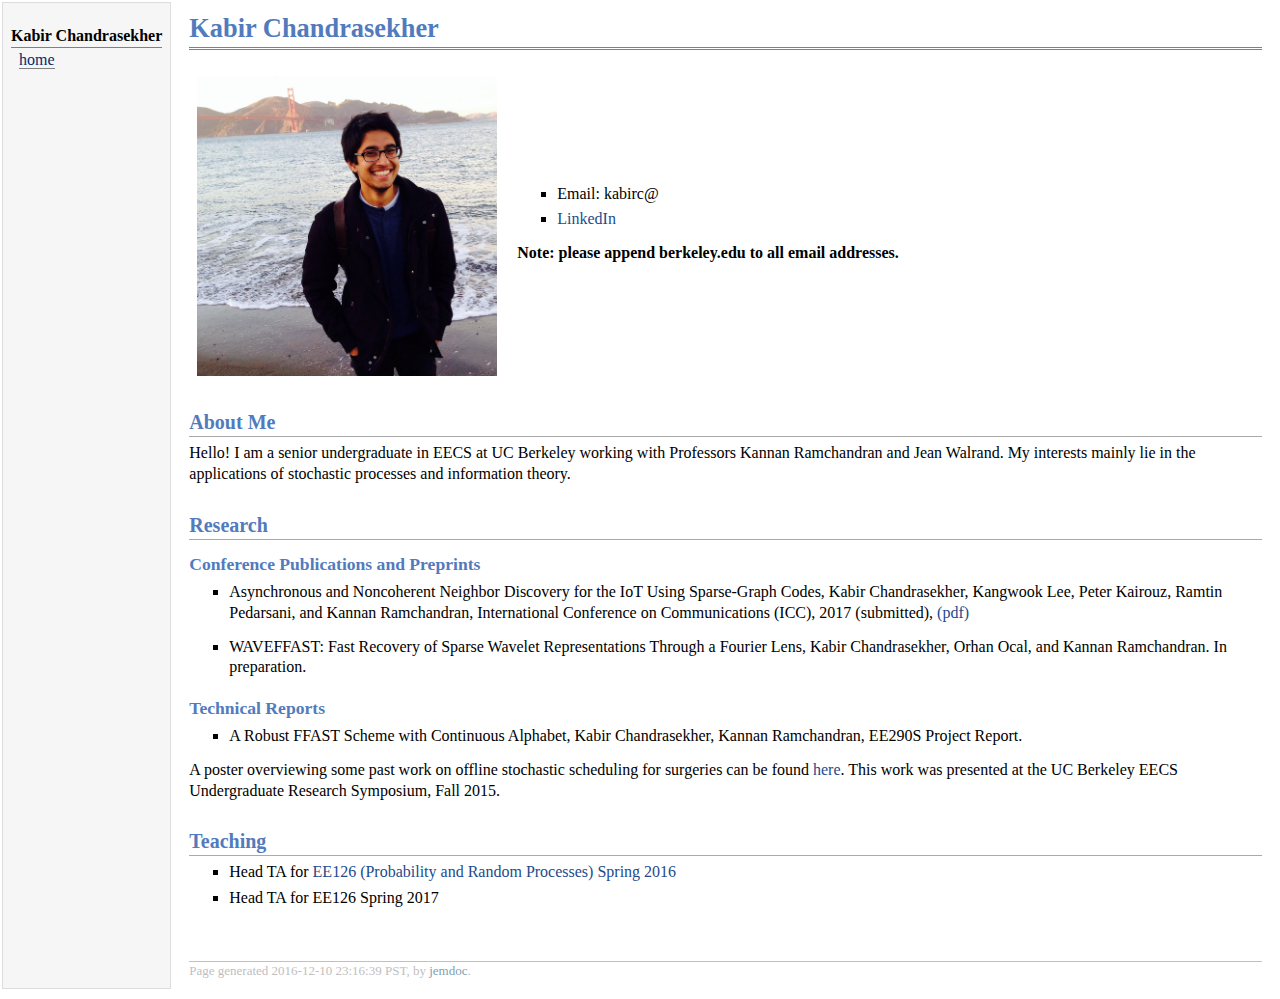
<file: index.html>
<!DOCTYPE html PUBLIC "-//W3C//DTD XHTML 1.1//EN"
  "http://www.w3.org/TR/xhtml11/DTD/xhtml11.dtd">
<html xmlns="http://www.w3.org/1999/xhtml" xml:lang="en">
<head>
<meta name="generator" content="jemdoc, see http://jemdoc.jaboc.net/" />
<meta http-equiv="Content-Type" content="text/html;charset=utf-8" />
<link rel="stylesheet" href="default.css" type="text/css" />
<title>Kabir Chandrasekher </title>
</head>
<body>
<table summary="Table for page layout." id="tlayout">
<tr valign="top">
<td id="layout-menu">
<div class="menu-category">Kabir Chandrasekher</div>
<div class="menu-item"><a href="index.html" class="current">home</a></div>
</td>
<td id="layout-content">
<div id="toptitle">
<h1>Kabir Chandrasekher </h1>
</div>
<table class="imgtable"><tr><td>
<img src="kabirc.jpg" alt="300" width="300px" />&nbsp;</td>
<td align="left"><ul>
<li><p>Email: kabirc@</p>
</li>
<li><p><a href="https://www.linkedin.com/pub/kabir-chandrasekher/7b/640/2b6">LinkedIn</a> </p>
</li>
</ul>
<p><b>Note: please append berkeley.edu to all email addresses.</b></p>
</td></tr></table>
<h2>About Me</h2>
<p>Hello! I am a senior undergraduate in EECS at UC Berkeley working with Professors 
Kannan Ramchandran and Jean Walrand.  My interests
mainly lie in the applications of stochastic processes and information theory.  </p>
<h2>Research</h2>
<h3>Conference Publications and Preprints</h3>
<ul>
<li><p>Asynchronous and Noncoherent Neighbor Discovery for the IoT Using Sparse-Graph Codes, 
Kabir Chandrasekher, Kangwook Lee, Peter Kairouz, Ramtin Pedarsani, and Kannan Ramchandran, 
International Conference on Communications (ICC), 2017 (submitted), 
<a href="files/asaffron_ICC2017.pdf">(pdf)</a> </p>
</li>
</ul>
<ul>
<li><p>WAVEFFAST: Fast Recovery of Sparse Wavelet Representations Through a Fourier Lens, 
Kabir Chandrasekher, Orhan Ocal, and Kannan Ramchandran. In preparation.</p>
</li>
</ul>
<h3>Technical Reports</h3>
<ul>
<li><p>A Robust FFAST Scheme with Continuous Alphabet, Kabir Chandrasekher, Kannan Ramchandran, 
EE290S Project Report. </p>
</li>
</ul>
<p>A poster overviewing some past work on offline stochastic scheduling for surgeries can be 
found <a href="Symposium_Poster.pdf">here</a>.  This work was presented at the UC Berkeley 
EECS Undergraduate Research Symposium, Fall 2015.</p>
<h2>Teaching</h2>
<ul>
<li><p>Head TA for <a href="https://inst.eecs.berkeley.edu/~ee126/sp16/">EE126 (Probability and Random Processes) Spring 2016</a></p>
</li>
<li><p>Head TA for EE126 Spring 2017</p>
</li>
</ul>
<div id="footer">
<div id="footer-text">
Page generated 2016-12-10 23:16:39 PST, by <a href="http://jemdoc.jaboc.net/">jemdoc</a>.
</div>
</div>
</td>
</tr>
</table>
</body>
</html>
</file>
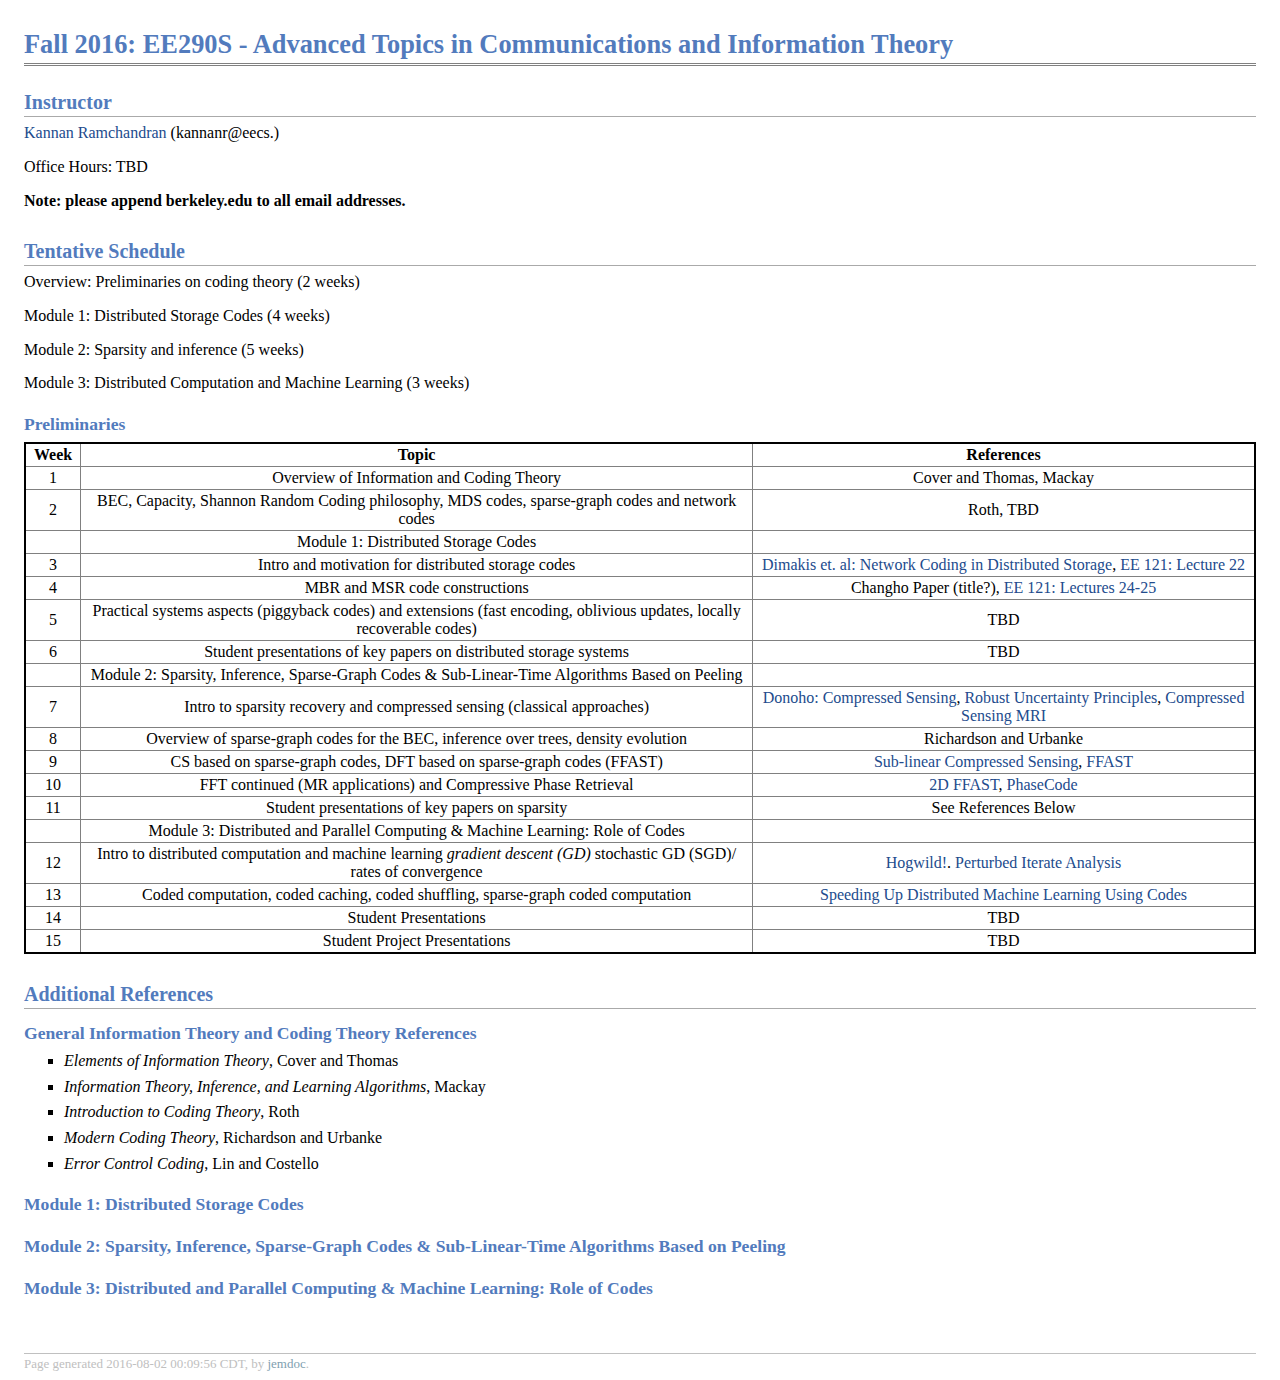
<file: 290s.html>
<!DOCTYPE html PUBLIC "-//W3C//DTD XHTML 1.1//EN"
  "http://www.w3.org/TR/xhtml11/DTD/xhtml11.dtd">
<html xmlns="http://www.w3.org/1999/xhtml" xml:lang="en">
<head>
<meta name="generator" content="jemdoc, see http://jemdoc.jaboc.net/" />
<meta http-equiv="Content-Type" content="text/html;charset=utf-8" />
<link rel="stylesheet" href="jemdoc.css" type="text/css" />
<title>Fall 2016: EE290S - Advanced Topics in Communications and Information Theory </title>
</head>
<body>
<div id="layout-content">
<div id="toptitle">
<h1>Fall 2016: EE290S - Advanced Topics in Communications and Information Theory </h1>
</div>
<h2>Instructor </h2>
<p><a href="https://www.eecs.berkeley.edu/~kannanr">Kannan Ramchandran</a> (kannanr@eecs.)</p>
<p>Office Hours: TBD</p>
<p><b>Note: please append berkeley.edu to all email addresses.</b></p>
<h2>Tentative Schedule </h2>
<p>Overview: Preliminaries on coding theory (2 weeks)</p>
<p>Module 1: Distributed Storage Codes (4 weeks)</p>
<p>Module 2: Sparsity and inference (5 weeks)</p>
<p>Module 3: Distributed Computation and Machine Learning (3 weeks)</p>
<h3>Preliminaries</h3>
<table id="intro_table">
<tr class="r1"><td class="c1">Week  </td><td class="c2">  Topic </td><td class="c3"> References </td></tr>
<tr class="r2"><td class="c1">1 </td><td class="c2"> Overview of Information and Coding Theory </td><td class="c3"> Cover and Thomas, Mackay   </td></tr>
<tr class="r3"><td class="c1">2 </td><td class="c2"> BEC, Capacity, Shannon Random Coding philosophy, MDS codes, sparse-graph codes and network codes  </td><td class="c3"> Roth, TBD </td></tr>
<tr class="r4"><td class="c1"></td><td class="c2"> Module 1: Distributed Storage Codes </td><td class="c3"> </td></tr>
<tr class="r5"><td class="c1">3 </td><td class="c2"> Intro and motivation for distributed storage codes </td><td class="c3"> <a href="files/DimEtAl10.pdf">Dimakis et. al: Network Coding in Distributed Storage</a>, <a href="http://www-inst.eecs.berkeley.edu/~ee121/fa13/notes/">EE 121: Lecture 22</a>   </td></tr>
<tr class="r6"><td class="c1">4 </td><td class="c2"> MBR and MSR code constructions </td><td class="c3"> Changho Paper (title?), <a href="http://www-inst.eecs.berkeley.edu/~ee121/fa13/notes/">EE 121: Lectures 24-25</a> </td></tr>
<tr class="r7"><td class="c1">5 </td><td class="c2"> Practical systems aspects (piggyback codes) and extensions (fast encoding, oblivious updates, locally recoverable codes) </td><td class="c3"> TBD </td></tr>
<tr class="r8"><td class="c1">6 </td><td class="c2"> Student presentations of key papers on distributed storage systems </td><td class="c3"> TBD </td></tr>
<tr class="r9"><td class="c1"></td><td class="c2"> Module 2:  Sparsity, Inference, Sparse-Graph Codes &amp; Sub-Linear-Time Algorithms Based on Peeling</td><td class="c3"> </td></tr>
<tr class="r10"><td class="c1">7 </td><td class="c2"> Intro to sparsity recovery and compressed sensing (classical approaches) </td><td class="c3"> <a href="files/CompressedSensing.pdf">Donoho: Compressed Sensing</a>, <a href="files/ExactRecovery.pdf">Robust Uncertainty Principles</a>, <a href="files/lustig.pdf">Compressed Sensing MRI</a> </td></tr>
<tr class="r11"><td class="c1">8 </td><td class="c2"> Overview of sparse-graph codes for the BEC, inference over trees, density evolution </td><td class="c3"> Richardson and Urbanke </td></tr>
<tr class="r12"><td class="c1">9 </td><td class="c2"> CS based on sparse-graph codes, DFT based on sparse-graph codes (FFAST) </td><td class="c3"> <a href="files/TR_CS_sublinear.pdf">Sub-linear Compressed Sensing</a>, <a href="files/FFAST.pdf">FFAST</a> </td></tr>
<tr class="r13"><td class="c1">10 </td><td class="c2"> FFT continued (MR applications) and Compressive Phase Retrieval </td><td class="c3"> <a href="files/2dffast_preprint.pdf">2D FFAST</a>, <a href="files/PhaseCode.pdf">PhaseCode</a> </td></tr>
<tr class="r14"><td class="c1">11 </td><td class="c2"> Student presentations of key papers on sparsity </td><td class="c3"> See References Below </td></tr>
<tr class="r15"><td class="c1"></td><td class="c2"> Module 3:  Distributed and Parallel Computing &amp; Machine Learning: Role of Codes </td><td class="c3"> </td></tr>
<tr class="r16"><td class="c1">12 </td><td class="c2"> Intro to distributed computation and machine learning<i> gradient descent (GD)</i> stochastic GD (SGD)/ rates of convergence </td><td class="c3"> <a href="files/hogwildTR.pdf">Hogwild!</a>. <a href="files/perturbed_iterate.pdf">Perturbed Iterate Analysis</a> </td></tr>
<tr class="r17"><td class="c1">13 </td><td class="c2"> Coded computation, coded caching, coded shuffling, sparse-graph coded computation </td><td class="c3"> <a href="files/dist_ml_codes.pdf">Speeding Up Distributed Machine Learning Using Codes</a> </td></tr>
<tr class="r18"><td class="c1">14 </td><td class="c2"> Student Presentations </td><td class="c3"> TBD </td></tr>
<tr class="r19"><td class="c1">15 </td><td class="c2"> Student Project Presentations </td><td class="c3"> TBD
</td></tr></table>
<h2>Additional References </h2>
<h3>General Information Theory and Coding Theory References</h3>
<ul>
<li><p><i>Elements of Information Theory</i>, Cover and Thomas</p>
</li>
<li><p><i>Information Theory, Inference, and Learning Algorithms</i>, Mackay</p>
</li>
<li><p><i>Introduction to Coding Theory</i>, Roth</p>
</li>
<li><p><i>Modern Coding Theory</i>, Richardson and Urbanke</p>
</li>
<li><p><i>Error Control Coding</i>, Lin and Costello</p>
</li>
</ul>
<h3>Module 1: Distributed Storage Codes</h3>
<h3>Module 2:  Sparsity, Inference, Sparse-Graph Codes &amp; Sub-Linear-Time Algorithms Based on Peeling</h3>
<h3>Module 3: Distributed and Parallel Computing &amp; Machine Learning: Role of Codes</h3>
<div id="footer">
<div id="footer-text">
Page generated 2016-08-02 00:09:56 CDT, by <a href="http://jemdoc.jaboc.net/">jemdoc</a>.
</div>
</div>
</div>
</body>
</html>
</file>
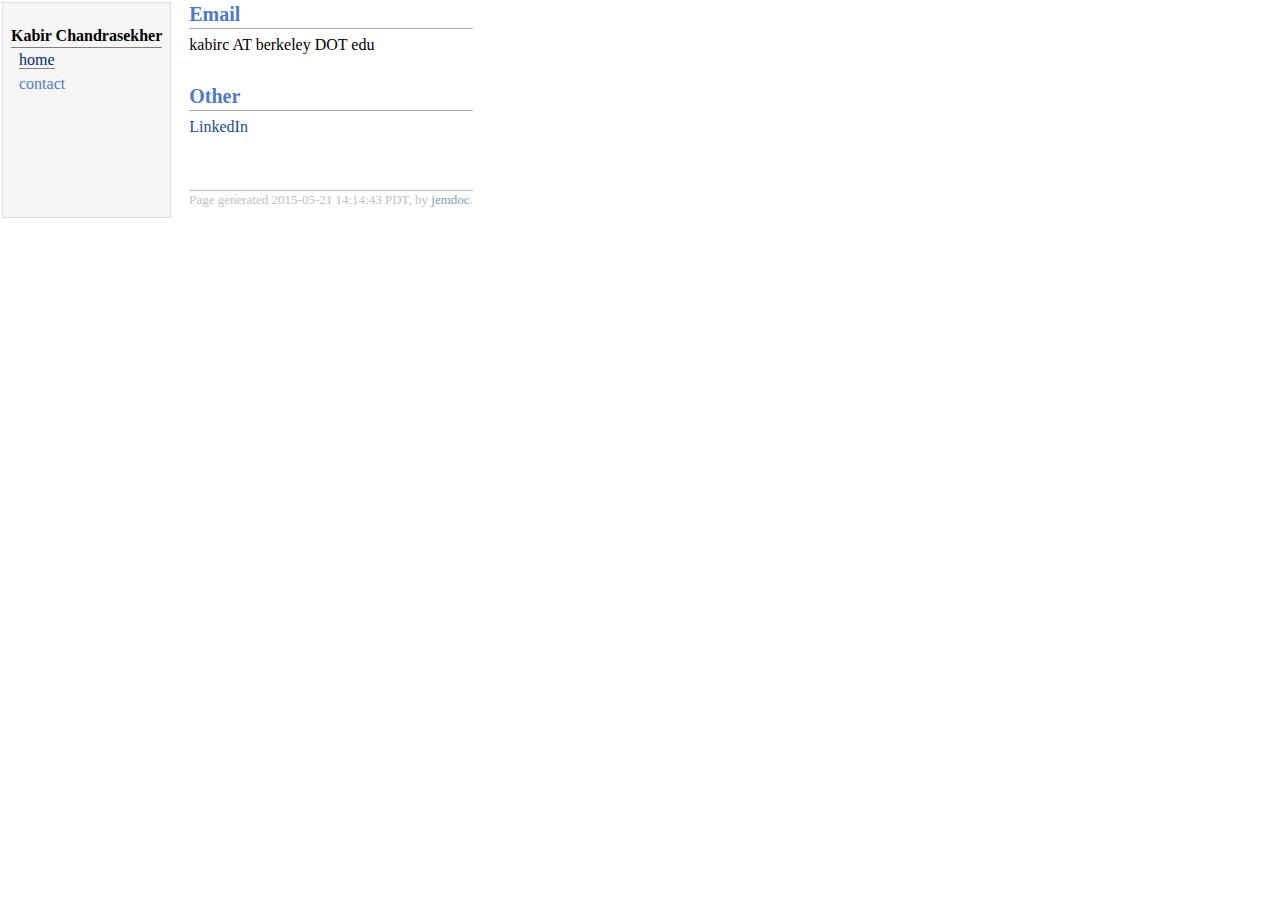
<file: contact.html>
<!DOCTYPE html PUBLIC "-//W3C//DTD XHTML 1.1//EN"
  "http://www.w3.org/TR/xhtml11/DTD/xhtml11.dtd">
<html xmlns="http://www.w3.org/1999/xhtml" xml:lang="en">
<head>
<meta name="generator" content="jemdoc, see http://jemdoc.jaboc.net/" />
<meta http-equiv="Content-Type" content="text/html;charset=utf-8" />
<link rel="stylesheet" href="default.css" type="text/css" />
<title></title>
</head>
<body>
<table summary="Table for page layout." id="tlayout">
<tr valign="top">
<td id="layout-menu">
<div class="menu-category">Kabir Chandrasekher</div>
<div class="menu-item"><a href="index.html" class="current">home</a></div>
<div class="menu-item"><a href="contact.html">contact</a></div>
</td>
<td id="layout-content">
<h2>Email</h2>
<p>kabirc AT berkeley DOT edu</p>
<h2>Other </h2>
<p><a href="https://www.linkedin.com/pub/kabir-chandrasekher/7b/640/2b6">LinkedIn</a> </p>
<div id="footer">
<div id="footer-text">
Page generated 2015-05-21 14:14:43 PDT, by <a href="http://jemdoc.jaboc.net/">jemdoc</a>.
</div>
</div>
</td>
</tr>
</table>
</body>
</html>
</file>
<file: default.css>
/* Default css file for jemdoc. */

table#tlayout {
    border: none;
    border-collapse: separate;
    background: white;
}

body {
	background: white;
	font-family: Georgia, serif;
	padding-bottom: 8px;
	margin: 0;
}

#layout-menu {
	background: #f6f6f6;
	border: 1px solid #dddddd;
	padding-top: 0.5em;
	padding-left: 8px;
	padding-right: 8px;
	font-size: 1.0em;
	width: auto;
	white-space: nowrap;
    text-align: left;
    vertical-align: top;
}

#layout-menu td {
	background: #f4f4f4;
    vertical-align: top;
}

#layout-content {
	padding-top: 0.0em;
	padding-left: 1.0em;
	padding-right: 1.0em;
    border: none;
    background: white;
    text-align: left;
    vertical-align: top;
}

#layout-menu a {
	line-height: 1.5em;
	margin-left: 0.5em;
}

tt {
    background: #ffffdd;
}

pre, tt {
	font-size: 90%;
	font-family: monaco, monospace;
}

a, a > tt {
	color: #224b8d;
	text-decoration: none;
}

a:hover {
	border-bottom: 1px gray dotted;
}

#layout-menu a.current:link, #layout-menu a.current:visited {
	color: #022b6d;
	border-bottom: 1px gray solid;
}
#layout-menu a:link, #layout-menu a:visited, #layout-menu a:hover {
	color: #527bbd;
	text-decoration: none;
}
#layout-menu a:hover {
	text-decoration: none;
}

div.menu-category {
	border-bottom: 1px solid gray;
	margin-top: 0.8em;
	padding-top: 0.2em;
	padding-bottom: 0.1em;
	font-weight: bold;
}

div.menu-item {
	padding-left: 16px;
	text-indent: -16px;
}

div#toptitle {
	padding-bottom: 0.2em;
	margin-bottom: 1.5em;
	border-bottom: 3px double gray;
}

/* Reduce space if we begin the page with a title. */
div#toptitle + h2, div#toptitle + h3 {
	margin-top: -0.7em;
}

div#subtitle {
	margin-top: 0.0em;
	margin-bottom: 0.0em;
	padding-top: 0em;
	padding-bottom: 0.1em;
}

em {
	font-style: italic;
}

strong {
	font-weight: bold;
}


h1, h2, h3 {
	color: #527bbd;
	margin-top: 0.7em;
	margin-bottom: 0.3em;
	padding-bottom: 0.2em;
	line-height: 1.0;
	padding-top: 0.5em;
	border-bottom: 1px solid #aaaaaa;
}

h1 {
	font-size: 165%;
}

h2 {
	padding-top: 0.8em;
	font-size: 125%;
}

h2 + h3 {
    padding-top: 0.2em;
}

h3 {
	font-size: 110%;
	border-bottom: none;
}

p {
	margin-top: 0.0em;
	margin-bottom: 0.8em;
	padding: 0;
	line-height: 1.3;
}

pre {
	padding: 0;
	margin: 0;
}

div#footer {
	font-size: small;
	border-top: 1px solid #c0c0c0;
	padding-top: 0.1em;
	margin-top: 4.0em;
	color: #c0c0c0;
}

div#footer a {
	color: #80a0b0;
}

div#footer-text {
	float: left;
	padding-bottom: 8px;
}

ul, ol, dl {
	margin-top: 0.2em;
	padding-top: 0;
	margin-bottom: 0.8em;
}

dt {
	margin-top: 0.5em;
	margin-bottom: 0;
}

dl {
	margin-left: 20px;
}

dd {
	color: #222222;
}

dd > *:first-child {
	margin-top: 0;
}

ul {
	list-style-position: outside;
	list-style-type: square;
}

p + ul, p + ol {
	margin-top: -0.5em;
}

li ul, li ol {
	margin-top: -0.3em;
}

ol {
	list-style-position: outside;
	list-style-type: decimal;
}

li p, dd p {
	margin-bottom: 0.3em;
}


ol ol {
	list-style-type: lower-alpha;
}

ol ol ol {
	list-style-type: lower-roman;
}

p + div.codeblock {
	margin-top: -0.6em;
}

div.codeblock, div.infoblock {
	margin-right: 0%;
	margin-top: 1.2em;
	margin-bottom: 1.3em;
}

div.blocktitle {
	font-weight: bold;
	color: #cd7b62;
	margin-top: 1.2em;
	margin-bottom: 0.1em;
}

div.blockcontent {
	border: 1px solid silver;
	padding: 0.3em 0.5em;
}

div.infoblock > div.blockcontent {
	background: #ffffee;
}

div.blockcontent p + ul, div.blockcontent p + ol {
	margin-top: 0.4em;
}

div.infoblock p {
	margin-bottom: 0em;
}

div.infoblock li p, div.infoblock dd p {
	margin-bottom: 0.5em;
}

div.infoblock p + p {
	margin-top: 0.8em;
}

div.codeblock > div.blockcontent {
	background: #f6f6f6;
}

span.pycommand {
	color: #000070;
}

span.statement {
	color: #008800;
}
span.builtin {
	color: #000088;
}
span.special {
	color: #990000;
}
span.operator {
	color: #880000;
}
span.error {
	color: #aa0000;
}
span.comment, span.comment > *, span.string, span.string > * {
	color: #606060;
}

@media print {
	#layout-menu { display: none; }
}

#fwtitle {
	margin: 2px;
}

#fwtitle #toptitle {
	padding-left: 0.5em;
	margin-bottom: 0.5em;
}

#layout-content h1:first-child, #layout-content h2:first-child, #layout-content h3:first-child {
	margin-top: -0.7em;
}

div#toptitle h1, #layout-content div#toptitle h1 {
	margin-bottom: 0.0em;
	padding-bottom: 0.1em;
	padding-top: 0;
	margin-top: 0.5em;
	border-bottom: none;
}

img.eq {
	padding: 0;
	padding-left: 0.1em;
	padding-right: 0.1em;
	margin: 0;
}

img.eqwl {
	padding-left: 2em;
	padding-top: 0.6em;
	padding-bottom: 0.2em;
	margin: 0;
}

table {
    border: 2px solid black;
    border-collapse: collapse;
}

td {
    padding: 2px;
    padding-left: 0.5em;
    padding-right: 0.5em;
    text-align: center;
    border: 1px solid gray;
}

table + table {
    margin-top: 1em;
}

tr.heading {
    font-weight: bold;
    border-bottom: 2px solid black;
}

img {
    border: none;
}

table.imgtable, table.imgtable td {
    border: none;
    text-align: left;
}
</file>
<file: jemdoc.css>
/* Default css file for jemdoc. */

table#tlayout {
    border: none;
    border-collapse: separate;
    background: white;
}

body {
	background: white;
	font-family: Georgia, serif;
	padding-bottom: 8px;
	padding-top: 10px;
	margin: 1;
}

#layout-menu {
	background: #f6f6f6;
	border: 1px solid #dddddd;
	padding-top: 0.5em;
	padding-left: 8px;
	padding-right: 8px;
	font-size: 1.0em;
	width: auto;
	white-space: nowrap;
    text-align: left;
    vertical-align: top;
}

#layout-menu td {
	background: #f4f4f4;
    vertical-align: top;
}

#layout-content {
	padding-top: 0.0em;
	padding-left: 1.0em;
	padding-right: 1.0em;
    border: none;
    background: white;
    text-align: left;
    vertical-align: top;
}

#layout-menu a {
	line-height: 1.5em;
	margin-left: 0.5em;
}

tt {
    background: #ffffdd;
}

pre, tt {
	font-size: 90%;
	font-family: monaco, monospace;
}

a, a > tt {
	color: #224b8d;
	text-decoration: none;
}

a:hover {
	border-bottom: 1px gray dotted;
}

#layout-menu a.current:link, #layout-menu a.current:visited {
	color: #022b6d;
	border-bottom: 1px gray solid;
}
#layout-menu a:link, #layout-menu a:visited, #layout-menu a:hover {
	color: #527bbd;
	text-decoration: none;
}
#layout-menu a:hover {
	text-decoration: none;
}

div.menu-category {
	border-bottom: 1px solid gray;
	margin-top: 0.8em;
	padding-top: 0.2em;
	padding-bottom: 0.1em;
	font-weight: bold;
}

div.menu-item {
	padding-left: 16px;
	text-indent: -16px;
}

div#toptitle {
	padding-bottom: 0.2em;
	margin-bottom: 1.5em;
	border-bottom: 3px double gray;
}

/* Reduce space if we begin the page with a title. */
div#toptitle + h2, div#toptitle + h3 {
	margin-top: -0.7em;
}

div#subtitle {
	margin-top: 0.0em;
	margin-bottom: 0.0em;
	padding-top: 0em;
	padding-bottom: 0.1em;
}

em {
	font-style: italic;
}

strong {
	font-weight: bold;
}


h1, h2, h3 {
	color: #527bbd;
	margin-top: 0.7em;
	margin-bottom: 0.3em;
	padding-bottom: 0.2em;
	line-height: 1.0;
	padding-top: 0.5em;
	border-bottom: 1px solid #aaaaaa;
}

h1 {
	font-size: 165%;
}

h2 {
	padding-top: 0.8em;
	font-size: 125%;
}

h2 + h3 {
    padding-top: 0.2em;
}

h3 {
	font-size: 110%;
	border-bottom: none;
}

p {
	margin-top: 0.0em;
	margin-bottom: 0.8em;
	padding: 0;
	line-height: 1.3;
}

pre {
	padding: 0;
	margin: 0;
}

div#footer {
	font-size: small;
	border-top: 1px solid #c0c0c0;
	padding-top: 0.1em;
	margin-top: 4.0em;
	color: #c0c0c0;
}

div#footer a {
	color: #80a0b0;
}

div#footer-text {
	float: left;
	padding-bottom: 8px;
}

ul, ol, dl {
	margin-top: 0.2em;
	padding-top: 0;
	margin-bottom: 0.8em;
}

dt {
	margin-top: 0.5em;
	margin-bottom: 0;
}

dl {
	margin-left: 20px;
}

dd {
	color: #222222;
}

dd > *:first-child {
	margin-top: 0;
}

ul {
	list-style-position: outside;
	list-style-type: square;
}

p + ul, p + ol {
	margin-top: -0.5em;
}

li ul, li ol {
	margin-top: -0.3em;
}

ol {
	list-style-position: outside;
	list-style-type: decimal;
}

li p, dd p {
	margin-bottom: 0.3em;
}


ol ol {
	list-style-type: lower-alpha;
}

ol ol ol {
	list-style-type: lower-roman;
}

p + div.codeblock {
	margin-top: -0.6em;
}

div.codeblock, div.infoblock {
	margin-right: 0%;
	margin-top: 1.2em;
	margin-bottom: 1.3em;
}

div.blocktitle {
	font-weight: bold;
	color: #cd7b62;
	margin-top: 1.2em;
	margin-bottom: 0.1em;
}

div.blockcontent {
	border: 1px solid silver;
	padding: 0.3em 0.5em;
}

div.infoblock > div.blockcontent {
	background: #ffffee;
}

div.blockcontent p + ul, div.blockcontent p + ol {
	margin-top: 0.4em;
}

div.infoblock p {
	margin-bottom: 0em;
}

div.infoblock li p, div.infoblock dd p {
	margin-bottom: 0.5em;
}

div.infoblock p + p {
	margin-top: 0.8em;
}

div.codeblock > div.blockcontent {
	background: #f6f6f6;
}

span.pycommand {
	color: #000070;
}

span.statement {
	color: #008800;
}
span.builtin {
	color: #000088;
}
span.special {
	color: #990000;
}
span.operator {
	color: #880000;
}
span.error {
	color: #aa0000;
}
span.comment, span.comment > *, span.string, span.string > * {
	color: #606060;
}

@media print {
	#layout-menu { display: none; }
}

#fwtitle {
	margin: 2px;
}

#fwtitle #toptitle {
	padding-left: 0.5em;
	margin-bottom: 0.5em;
}

#layout-content h1:first-child, #layout-content h2:first-child, #layout-content h3:first-child {
	margin-top: -0.7em;
}

div#toptitle h1, #layout-content div#toptitle h1 {
	margin-bottom: 0.0em;
	padding-bottom: 0.1em;
	padding-top: 0;
	margin-top: 0.5em;
	border-bottom: none;
}

img.eq {
	padding: 0;
	padding-left: 0.1em;
	padding-right: 0.1em;
	margin: 0;
}

img.eqwl {
	padding-left: 2em;
	padding-top: 0.6em;
	padding-bottom: 0.2em;
	margin: 0;
}

table {
    border: 2px solid black;
    border-collapse: collapse;
}

td {
    padding: 2px;
    padding-left: 0.5em;
    padding-right: 0.5em;
    text-align: center;
    border: 1px solid gray;
}

table + table {
    margin-top: 1em;
}

tr.heading {
    font-weight: bold;
    border-bottom: 2px solid black;
}

img {
    border: none;
}

table.imgtable, table.imgtable td {
    border: none;
    text-align: left;
}

#intro_table tr.r1{
    font-weight: bold;
}
</file>
